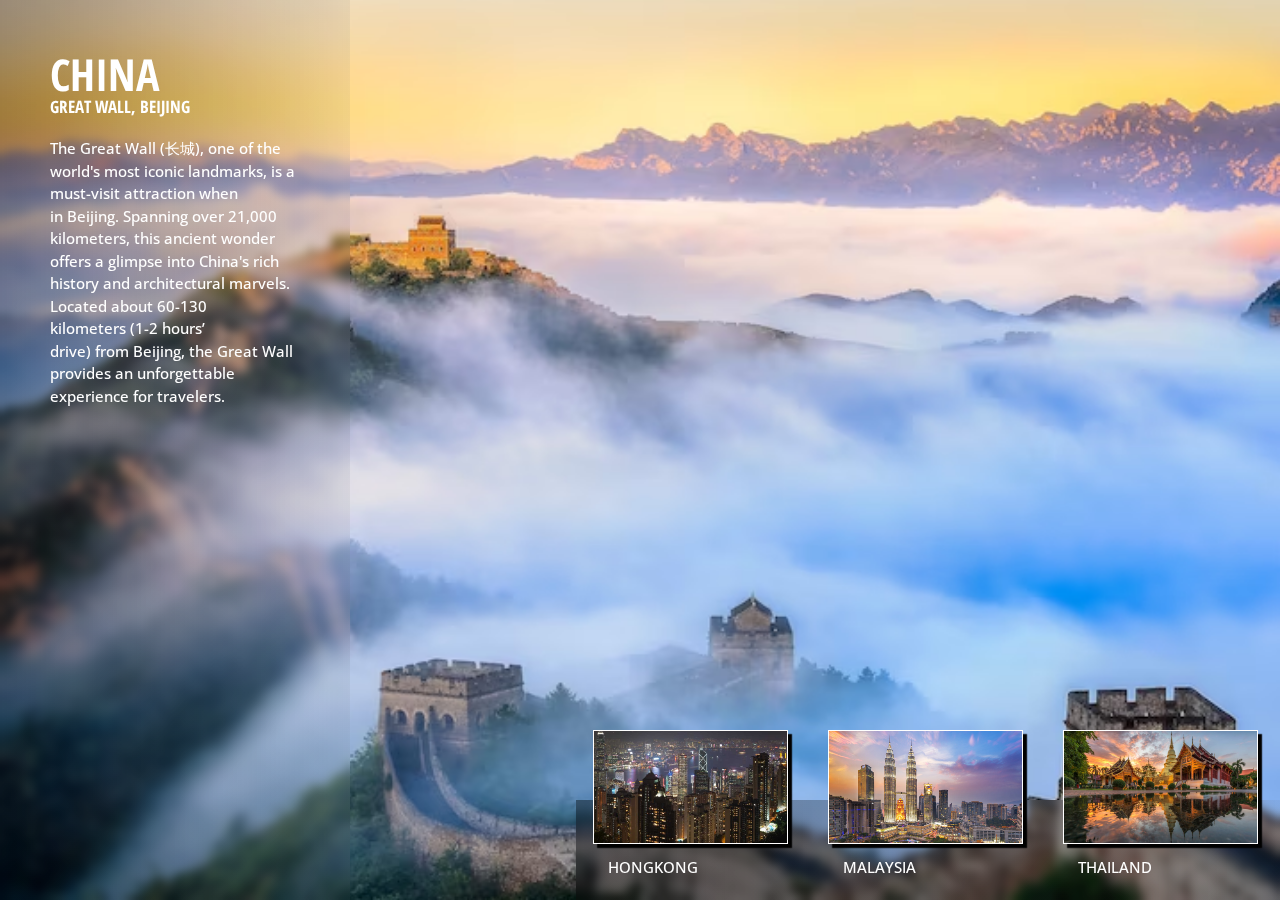
<file: index.html>
<!DOCTYPE html>
<html lang="en">
<head>
    <meta charset="UTF-8">
    <meta name="viewport" content="width=device-width, initial-scale=1.0">
    <script src="https://code.jquery.com/jquery-3.7.1.min.js" integrity="sha256-/JqT3SQfawRcv/BIHPThkBvs0OEvtFFmqPF/lYI/Cxo=" crossorigin="anonymous"></script>
    <link rel="stylesheet" href="https://cdnjs.cloudflare.com/ajax/libs/materialize/1.0.0/css/materialize.min.css">
    <link href="https://fonts.googleapis.com/icon?family=Material+Icons" rel="stylesheet">
    <link rel="shortcut icon" href="img/logo.png" type="image/x-icon">
    <link rel="stylesheet" href="style.css">
    <title>Project 3</title>
</head>
<body>
    
    <div class="sideinfo white-text">
        <h3>CHINA</h3>
        <h6>GREAT WALL, BEIJING</h6>
        <p>The Great Wall (长城), one of the world's most iconic landmarks, is a must-visit attraction when in Beijing. Spanning over 21,000 kilometers, this ancient wonder offers a glimpse into China's rich history and architectural marvels. Located about 60-130 kilometers (1-2 hours’ drive) from Beijing, the Great Wall provides an unforgettable experience for travelers.</p>
    </div>

        <div class="sideinfo white-text mobile sidenav" id="slide-out">
            <h3>CHINA</h3>
            <h6>GREAT WALL, BEIJING</h6>
            <p>The Great Wall (长城), one of the world's most iconic landmarks, is a must-visit attraction when in Beijing. Spanning over 21,000 kilometers, this ancient wonder offers a glimpse into China's rich history and architectural marvels. Located about 60-130 kilometers (1-2 hours’ drive) from Beijing, the Great Wall provides an unforgettable experience for travelers.</p>
        </div>
      
      <a href="#" data-target="slide-out" class="sidenav-trigger"><i class="material-icons">menu</i></a>

      <div class="row center">
        
        <a href="site/hongkong.html" class="hongkong" ><div class="col s4"><img src="img/Hongkong-small.png" alt=""><p class="white-text left">HONGKONG</p></div></a>
        <a href="site/malaysia.html"><div class="col s4"><img src="img/Malaysia-small.png" alt=""><p class="white-text left">MALAYSIA</p></div></a>
        <a href="site/thailand.html"><div class="col s4"><img src="img/Thailand-small.png" alt=""><p class="white-text left">THAILAND</p></div></a>
      </div>


     <!-- Compiled and minified JavaScript -->
     <script src="https://cdnjs.cloudflare.com/ajax/libs/materialize/1.0.0/js/materialize.min.js"></script>
     <script src="function.js"></script>
</body>
</html>
</file>
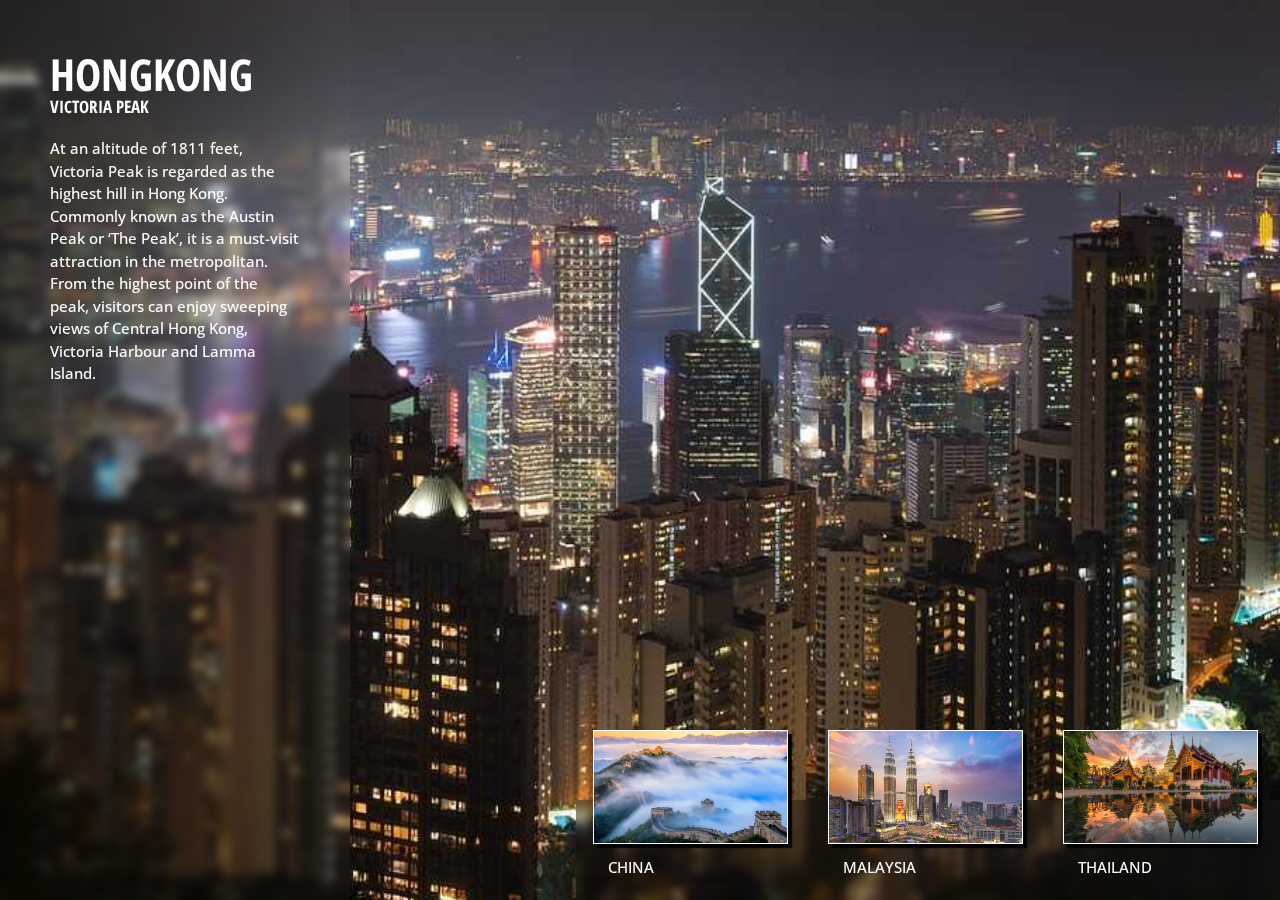
<file: site/hongkong.html>
<!DOCTYPE html>
<html lang="en">
<head>
    <meta charset="UTF-8">
    <meta name="viewport" content="width=device-width, initial-scale=1.0">
    <script src="https://code.jquery.com/jquery-3.7.1.min.js" integrity="sha256-/JqT3SQfawRcv/BIHPThkBvs0OEvtFFmqPF/lYI/Cxo=" crossorigin="anonymous"></script>
    <link rel="stylesheet" href="https://cdnjs.cloudflare.com/ajax/libs/materialize/1.0.0/css/materialize.min.css">
    <link href="https://fonts.googleapis.com/icon?family=Material+Icons" rel="stylesheet">
    <link rel="shortcut icon" href="../img/logo.png" type="image/x-icon">
    <link rel="stylesheet" href="../style.css">
    <title>Project 3</title>
</head>
<body style="background-image: url(../img/Hongkong.jpg);">
    
    <div class="sideinfo white-text">
        <h3>HONGKONG</h3>
        <h6>VICTORIA PEAK</h6>
        <p>At an altitude of 1811 feet, Victoria Peak is regarded as the highest hill in Hong Kong. Commonly known as the Austin Peak or ‘The Peak’, it is a must-visit attraction in the metropolitan. From the highest point of the peak, visitors can enjoy sweeping views of Central Hong Kong, Victoria Harbour and Lamma Island.</p>
    </div>

        <div class="sideinfo white-text mobile sidenav" id="slide-out">
            <h3>HONGKONG</h3>
            <h6>VICTORIA PEAK</h6>
            <p>At an altitude of 1811 feet, Victoria Peak is regarded as the highest hill in Hong Kong. Commonly known as the Austin Peak or ‘The Peak’, it is a must-visit attraction in the metropolitan. From the highest point of the peak, visitors can enjoy sweeping views of Central Hong Kong, Victoria Harbour and Lamma Island.</p>
        </div>
      
      <a href="#" data-target="slide-out" class="sidenav-trigger"><i class="material-icons">menu</i></a>

      <div class="row center">
        
        <a href="../index.html" ><div class="col s4"><img src="../img/China-small.png" alt=""><p class="white-text left">CHINA</p></div></a>
        <a href="malaysia.html" ><div class="col s4"><img src="../img/Malaysia-small.png" alt=""><p class="white-text left">MALAYSIA</p></div></a>
        <a href="thailand.html" ><div class="col s4"><img src="../img/Thailand-small.png" alt=""><p class="white-text left">THAILAND</p></div></a>
      </div>


     <!-- Compiled and minified JavaScript -->
     <script src="https://cdnjs.cloudflare.com/ajax/libs/materialize/1.0.0/js/materialize.min.js"></script>
     <script src="../function.js"></script>
</body>
</html>
</file>
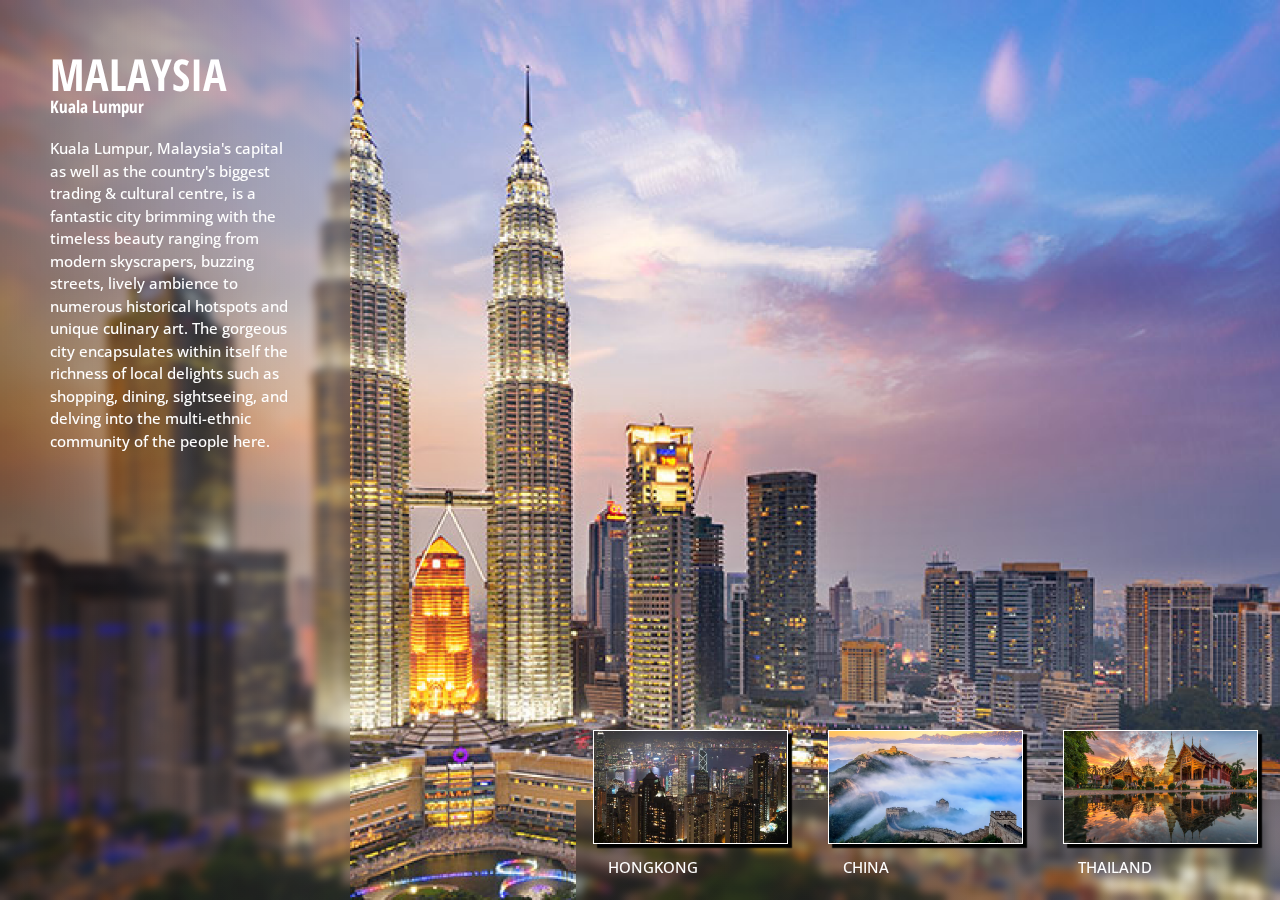
<file: site/malaysia.html>
<!DOCTYPE html>
<html lang="en">
<head>
    <meta charset="UTF-8">
    <meta name="viewport" content="width=device-width, initial-scale=1.0">
    <script src="https://code.jquery.com/jquery-3.7.1.min.js" integrity="sha256-/JqT3SQfawRcv/BIHPThkBvs0OEvtFFmqPF/lYI/Cxo=" crossorigin="anonymous"></script>
    <link rel="stylesheet" href="https://cdnjs.cloudflare.com/ajax/libs/materialize/1.0.0/css/materialize.min.css">
    <link href="https://fonts.googleapis.com/icon?family=Material+Icons" rel="stylesheet">
    <link rel="shortcut icon" href="../img/logo.png" type="image/x-icon">
    <link rel="stylesheet" href="../style.css">
    <title>Project 3</title>
</head>
<body style="background-image: url(../img/Malaysia.png);">
    
    <div class="sideinfo white-text">
        <h3>MALAYSIA</h3>
        <h6>Kuala Lumpur</h6>
        <p>Kuala Lumpur, Malaysia's capital as well as the country's biggest trading & cultural centre, is a fantastic city brimming with the timeless beauty ranging from modern skyscrapers, buzzing streets, lively ambience to numerous historical hotspots and unique culinary art. The gorgeous city encapsulates within itself the richness of local delights such as shopping, dining, sightseeing, and delving into the multi-ethnic community of the people here.</p>
    </div>

        <div class="sideinfo white-text mobile sidenav" id="slide-out">
            <h3>CHINA</h3>
            <h6>GREAT WALL, BEIJING</h6>
            <p>The Great Wall (长城), one of the world's most iconic landmarks, is a must-visit attraction when in Beijing. Spanning over 21,000 kilometers, this ancient wonder offers a glimpse into China's rich history and architectural marvels. Located about 60-130 kilometers (1-2 hours’ drive) from Beijing, the Great Wall provides an unforgettable experience for travelers.</p>
        </div>
      
      <a href="#" data-target="slide-out" class="sidenav-trigger"><i class="material-icons">menu</i></a>

      <div class="row center">
        
        <a href="hongkong.html" ><div class="col s4"><img src="../img/Hongkong-small.png" alt=""><p class="white-text left">HONGKONG</p></div></a>
        <a href="../index.html" ><div class="col s4"><img src="../img/China-small.png" alt=""><p class="white-text left">CHINA</p></div></a>
        <a href="thailand.html" ><div class="col s4"><img src="../img/Thailand-small.png" alt=""><p class="white-text left">THAILAND</p></div></a>
      </div>


     <!-- Compiled and minified JavaScript -->
     <script src="https://cdnjs.cloudflare.com/ajax/libs/materialize/1.0.0/js/materialize.min.js"></script>
     <script src="../function.js"></script>
</body>
</html>
</file>
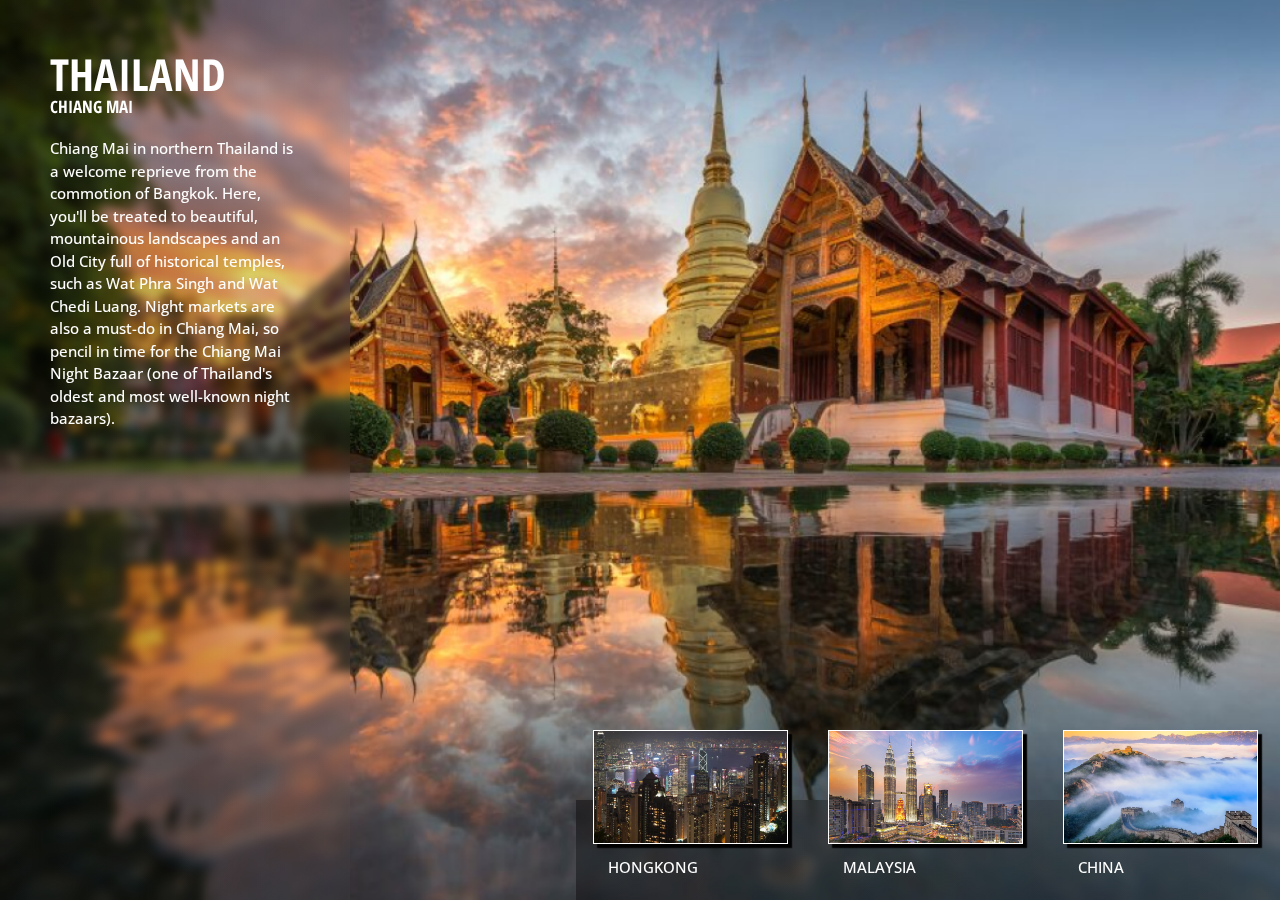
<file: site/thailand.html>
<!DOCTYPE html>
<html lang="en">
<head>
    <meta charset="UTF-8">
    <meta name="viewport" content="width=device-width, initial-scale=1.0">
    <script src="https://code.jquery.com/jquery-3.7.1.min.js" integrity="sha256-/JqT3SQfawRcv/BIHPThkBvs0OEvtFFmqPF/lYI/Cxo=" crossorigin="anonymous"></script>
    <link rel="stylesheet" href="https://cdnjs.cloudflare.com/ajax/libs/materialize/1.0.0/css/materialize.min.css">
    <link href="https://fonts.googleapis.com/icon?family=Material+Icons" rel="stylesheet">
    <link rel="shortcut icon" href="../img/logo.png" type="image/x-icon">
    <link rel="stylesheet" href="../style.css">
    <title>Project 3</title>
</head>
<body style="background-image: url(../img/Thailand.png);">
    
    <div class="sideinfo white-text">
        <h3>THAILAND</h3>
        <h6>CHIANG MAI</h6>
        <p>Chiang Mai in northern Thailand is a welcome reprieve from the commotion of Bangkok. Here, you'll be treated to beautiful, mountainous landscapes and an Old City full of historical temples, such as Wat Phra Singh and Wat Chedi Luang. Night markets are also a must-do in Chiang Mai, so pencil in time for the Chiang Mai Night Bazaar (one of Thailand's oldest and most well-known night bazaars).</p>
    </div>

        <div class="sideinfo white-text mobile sidenav" id="slide-out">
            <h3>CHINA</h3>
            <h6>GREAT WALL, BEIJING</h6>
            <p>The Great Wall (长城), one of the world's most iconic landmarks, is a must-visit attraction when in Beijing. Spanning over 21,000 kilometers, this ancient wonder offers a glimpse into China's rich history and architectural marvels. Located about 60-130 kilometers (1-2 hours’ drive) from Beijing, the Great Wall provides an unforgettable experience for travelers.</p>
        </div>
      
      <a href="#" data-target="slide-out" class="sidenav-trigger"><i class="material-icons">menu</i></a>

      <div class="row center">
        <a href="hongkong.html" ><div class="col s4"><img src="../img/Hongkong-small.png" alt=""><p class="white-text left">HONGKONG</p></div></a>
        <a href="malaysia.html" ><div class="col s4"><img src="../img/Malaysia-small.png" alt=""><p class="white-text left">MALAYSIA</p></div></a>
        <a href="../index.html" ><div class="col s4"><img src="../img/China-small.png" alt=""><p class="white-text left">CHINA</p></div></a>
      </div>


     <!-- Compiled and minified JavaScript -->
     <script src="https://cdnjs.cloudflare.com/ajax/libs/materialize/1.0.0/js/materialize.min.js"></script>
     <script src="../function.js"></script>
</body>
</html>
</file>
<file: style.css>
@import url('https://fonts.googleapis.com/css2?family=Open+Sans:ital,wght@0,300..800;1,300..800&display=swap');

*{
    margin: 0;
    padding: 0;
    box-sizing: border-box;
    text-decoration: none;
    list-style: none;
    font-family: op;
}

@font-face {
    font-family: openbold;
    src: url(fonts/opensanshebrewcondensed-bold.ttf);
}
body{
    background-image: url(img/China.png);
    background-position: center;
    background-repeat: no-repeat;
    background-size: cover;
    height: 100vh;
    width: 100%;
}

.sidenav-trigger{
    display: none;
    position: fixed;
}


.sideinfo {
    display: flex;
    flex-direction: column;
    align-items: start;
    position: fixed;
    background-image: linear-gradient(to right, rgba(0, 0, 0, 0.37) , #66666615);
    backdrop-filter: blur(5px);
    width: 350px;
    height: 100vh;
    padding: 50px;
}

.row{
    position: fixed;
    background-image: linear-gradient(to right, rgba(0, 0, 0, 0.37) , #66666615);
    backdrop-filter: blur(5px);
    bottom: 0;
    right: 0;
    width: 55%;
    height: 100px;
    margin: 0;
}

.row .col.s4{
    transform: translateY(-70px);
}

.col.s4 img{
    width: 200px;
}

h3{
    font-family: openbold, sans-serif;
    font-weight: bolder;
    margin: 0;
}
H6{
    font-family: openbold, sans-serif;
    font-weight: bold;
    margin: 0;
}
.sideinfo p{
    font-family: 'Open sans', sans-serif;
    margin-top: 20px;
    font-weight: 500
}
.row p{
    margin-left: 10%;
    font-family: 'Open sans', sans-serif;
    font-weight: 500
}



@media (max-width:600px) {
    .sidenav-trigger{
        display: block;
        margin: 40px 0 0 40px;
        color: white;
    }

    .material-icons{
        font-size: 30px;
    }
    .sidenav{
        background-color: transparent;
    }

    .sideinfo{
        display: none;
    }

    .mobile{
        display: flex;
        flex-direction: column;
        align-items: start;
        position: fixed;
        background-image: linear-gradient(to right, rgba(0, 0, 0, 0.37) , #66666615);
        backdrop-filter: blur(5px);
        width: 350px;
        height: 100vh;
        padding: 50px;
    }


} 

@media (min-width:600px){
    .mobile{
        display: none;
    }
    .sidenav-trigger{
        display: none;
    }

}
</file>
